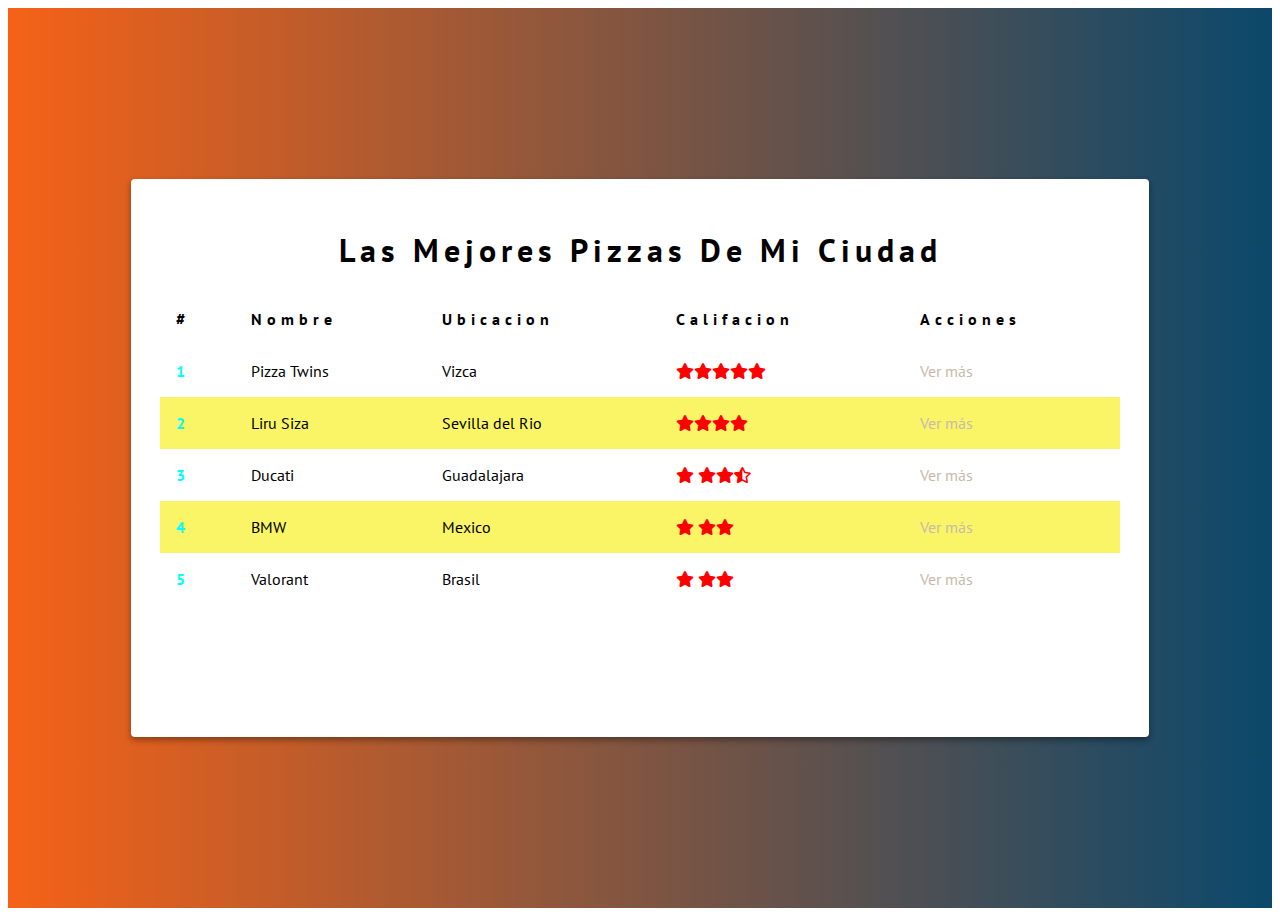
<file: index.html>
<!DOCTYPE html>
<html lang="en">
<head>
    <meta charset="UTF-8">
    <meta http-equiv="X-UA-Compatible" content="IE=edge">
    <meta name="viewport" content="width=device-width, initial-scale=1.0">
    <title>Las mejores pizzas de mi ciudad</title>
    <link rel="preconnect" href="https://fonts.googleapis.com"> 
    <link rel="preconnect" href="https://fonts.gstatic.com" crossorigin> 
    <link href="https://fonts.googleapis.com/css2?family=PT+Sans:ital,wght@0,400;0,700;1,400&display=swap" rel="stylesheet">    
    <link rel="stylesheet" href="https://necolas.github.io/normalize.css/8.0.1/normalize.css">
    <link rel="stylesheet" href="./font-awesome/css/all.min.css">
    <link rel="stylesheet" href="./assets/css/main.css">
    <link rel="stylesheet" href="https://cdnjs.cloudflare.com/ajax/libs/animate.css/4.1.1/animate.min.css">
</head>
<body>
    <div class="container">
        <div class="content animate__animated animate__fadeInDown"> 
            <header>
                <h1 class="title">Las mejores pizzas de mi ciudad</h1>
            </header>
            <table class="table">
                <thead>
                    <th>#</th>
                    <th>Nombre</th>
                    <th>Ubicacion</th>
                    <th>Califacion</th>
                    <th>Acciones</th>
                </thead> 
                <tbody>
                    <tr>
                        <td>1</td>
                        <td>Pizza Twins</td>
                        <td>Vizca</td>
                        <td><i class="fas fa-star"></i><i class="fas fa-star"></i><i class="fas fa-star"></i><i class="fas fa-star"></i><i class="fas fa-star"></i></td>
                        <td>
                            <a href="./restaurantes/twins.html">Ver más</a>
                        </td>
                    </tr>
                    <tr>
                        <td>2</td>
                        <td>Liru Siza</td>
                        <td>Sevilla del Rio</td>
                        <td><i class="fas fa-star"></i><i class="fas fa-star"></i><i class="fas fa-star"></i><i class="fas fa-star"></i></td>
                        <td>
                            <a href="./restaurantes/lirusisa.html">Ver más</a>
                        </td>
                    </tr>
                    <tr>
                        <td>3</td>
                        <td>Ducati</td>
                        <td>Guadalajara</td>
                        <td><i class="fas fa-star"></i> <i class="fas fa-star"></i><i class="fas fa-star"></i><i class="fas fa-star-half-alt"></i></td>
                        <td>
                            <a href="./restaurantes/ducati.html">Ver más</a>
                        </td>
                    </tr>
                    <tr>
                        <td>4</td>
                        <td>BMW</td>
                        <td>Mexico</td>
                        <td><i class="fas fa-star"></i> <i class="fas fa-star"></i><i class="fas fa-star"></i></td>
                        <td>
                            <a href="./restaurantes/bmw.html">Ver más</a>
                        </td>
                    <tr>
                        <td>5</td>
                        <td>Valorant</td>
                        <td>Brasil</td>
                        <td><i class="fas fa-star"></i> <i class="fas fa-star"></i><i class="fas fa-star"></i></td>
                        <td>
                          <a href="./restaurantes/valorant.html">Ver más</a>
                        </td>
                    </tr>
                </tbody>
            </table>
        </div>
    </div>
    <script src="./assets/script/main.js"></script>
</body>
</html>
</file>
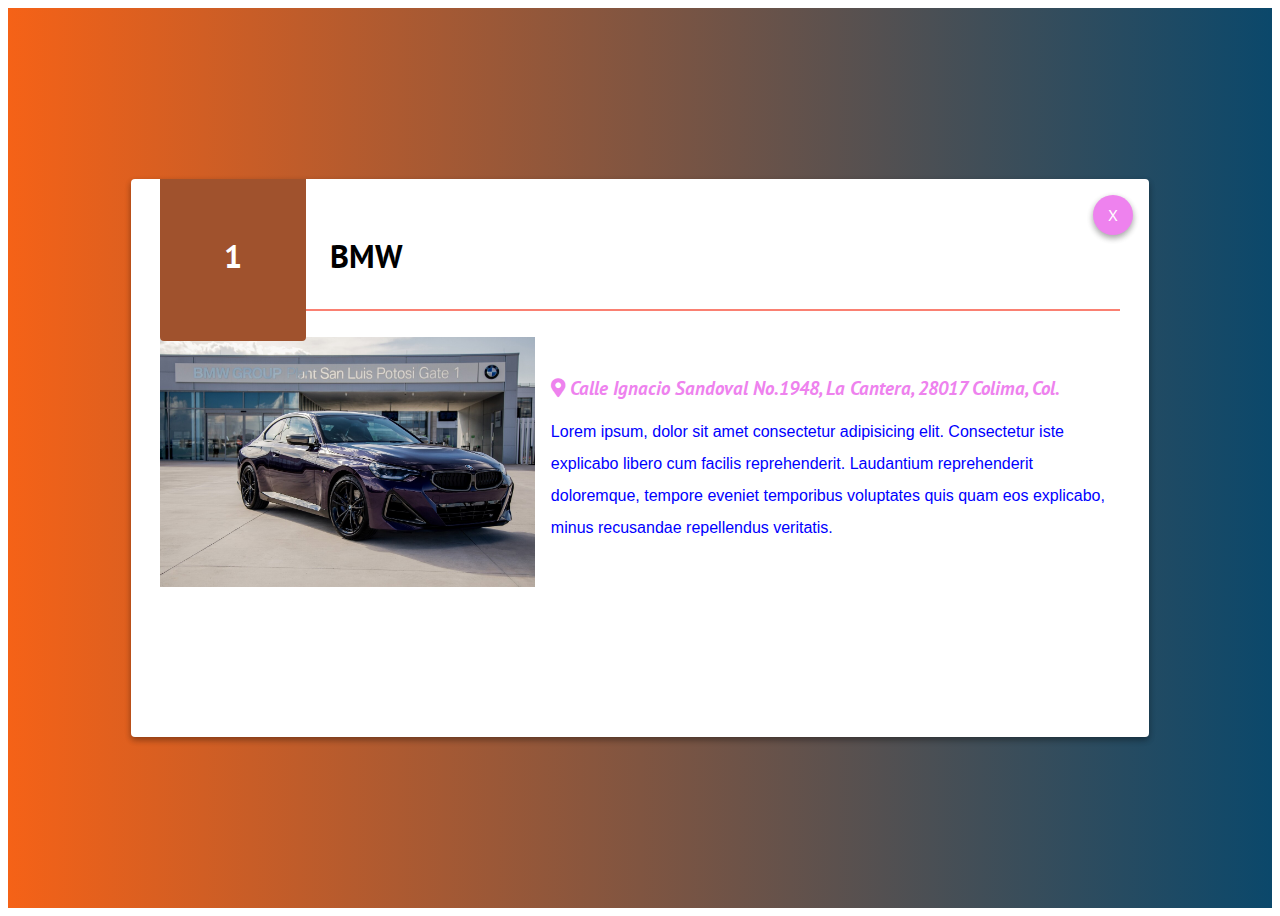
<file: restaurantes/bmw.html>
<!DOCTYPE html>
<html lang="en">
<head>
    <meta charset="UTF-8">
    <meta http-equiv="X-UA-Compatible" content="IE=edge">
    <meta name="viewport" content="width=device-width, initial-scale=1.0">
    <title>Las mejores pizzas de mi ciudad</title>

    <link rel="preconnect" href="https://fonts.googleapis.com"> 
    <link rel="preconnect" href="https://fonts.gstatic.com" crossorigin> 
    <link href="https://fonts.googleapis.com/css2?family=PT+Sans:ital,wght@0,400;0,700;1,400&display=swap" rel="stylesheet">    
    <link rel="stylesheet" href="https://necolas.github.io/normalize.css/8.0.1/normalize.css">
    <link rel="stylesheet" href="../font-awesome/css/all.min.css">
    <link rel="stylesheet" href="../assets/css/main.css">
    <link rel="stylesheet" href="https://cdnjs.cloudflare.com/ajax/libs/animate.css/4.1.1/animate.min.css">
</head>
<body>
    <div class="container">
        <div class="content animate__animated animate__fadeInDown"> 
            <div class="actions">
                <a href="../" class="close">
                    <span>X</span>
                </a>
            </div>
            <header>
                <h2 class="title-item">
                    <span class="position">1</span>
                    BMW</h2>
            </header>
            <section>
               <img src="../assets/images/bmw.jpeg" class="main-image"alt="Ferrari de en sueños!"> 
               <div class="text">
                   <address class="address">
                    <i class="fas fa-map-marker-alt"></i>
                    Calle Ignacio Sandoval No.1948, La Cantera, 28017 Colima, Col.
                   </address>
                   <p class="paragraph">Lorem ipsum, dolor sit amet consectetur adipisicing elit.
                        Consectetur iste explicabo libero cum facilis reprehenderit.
                         Laudantium reprehenderit doloremque, tempore eveniet temporibus voluptates quis quam eos explicabo,
                        minus recusandae repellendus veritatis.</p>

               </div>
            </section>
        </div>
    </div>
    <script src="../assets/script/main.js"></script>
</body>
</html>
</file>
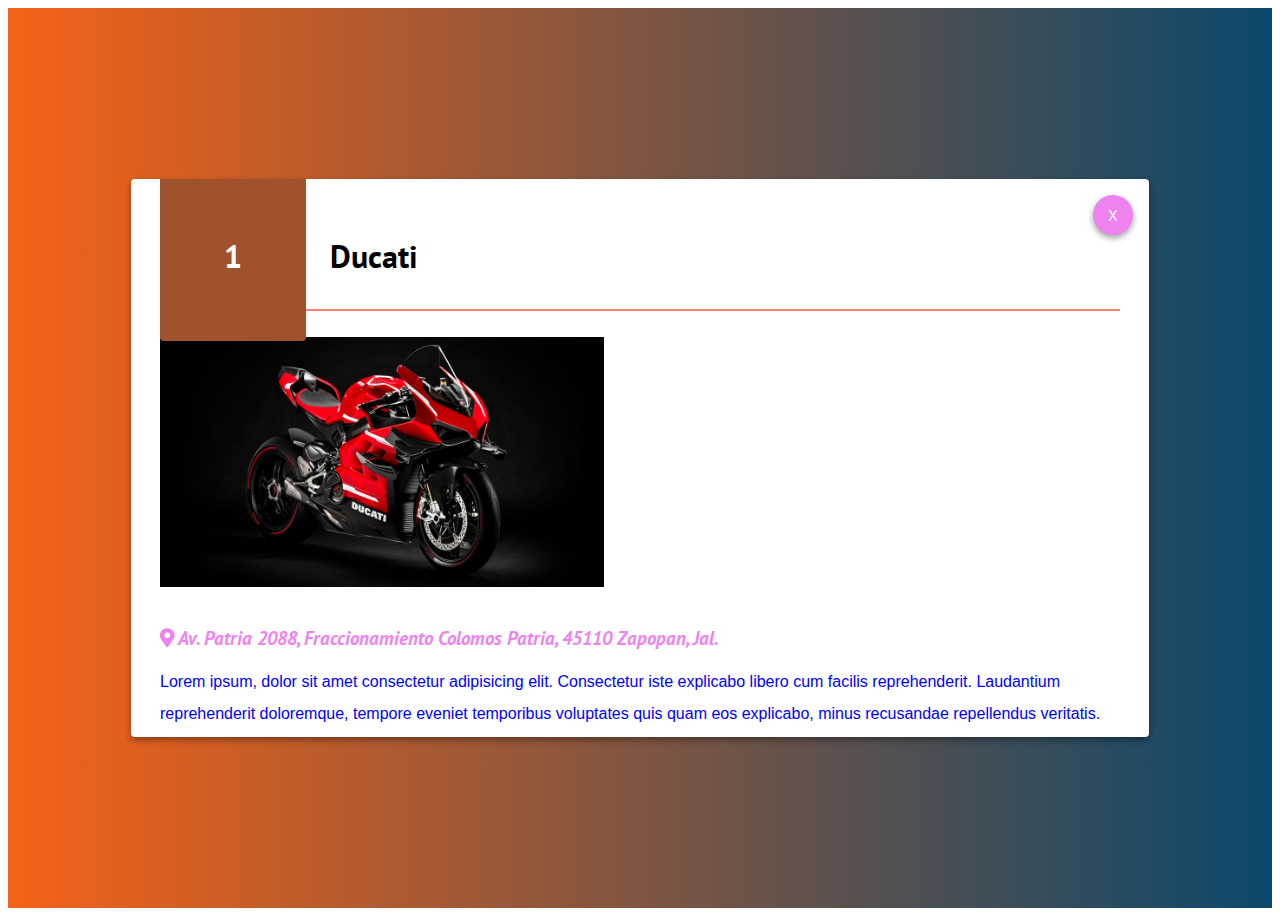
<file: restaurantes/ducati.html>
<!DOCTYPE html>
<html lang="en">
<head>
    <meta charset="UTF-8">
    <meta http-equiv="X-UA-Compatible" content="IE=edge">
    <meta name="viewport" content="width=device-width, initial-scale=1.0">
    <title>Las mejores pizzas de mi ciudad</title>

    <link rel="preconnect" href="https://fonts.googleapis.com"> 
    <link rel="preconnect" href="https://fonts.gstatic.com" crossorigin> 
    <link href="https://fonts.googleapis.com/css2?family=PT+Sans:ital,wght@0,400;0,700;1,400&display=swap" rel="stylesheet">    
    <link rel="stylesheet" href="https://necolas.github.io/normalize.css/8.0.1/normalize.css">
    <link rel="stylesheet" href="../font-awesome/css/all.min.css">
    <link rel="stylesheet" href="../assets/css/main.css">
    <link rel="stylesheet" href="https://cdnjs.cloudflare.com/ajax/libs/animate.css/4.1.1/animate.min.css">
</head>
<body>
    <div class="container">
        <div class="content animate__animated animate__fadeInDown"> 
            <div class="actions">
                <a href="../" class="close">
                    <span>X</span>
                </a>
            </div>
            <header>
                <h2 class="title-item">
                    <span class="position">1</span>
                    Ducati</h2>
            </header>
            <section>
               <img src="../assets/images/ducati.jpeg" class="main-image"alt="Ferrari de en sueños!"> 
               <div class="text">
                   <address class="address">
                    <i class="fas fa-map-marker-alt"></i>
                    Av. Patria 2088, Fraccionamiento Colomos Patria, 45110 Zapopan, Jal.
                   </address>
                   <p class="paragraph">Lorem ipsum, dolor sit amet consectetur adipisicing elit.
                        Consectetur iste explicabo libero cum facilis reprehenderit.
                         Laudantium reprehenderit doloremque, tempore eveniet temporibus voluptates quis quam eos explicabo,
                        minus recusandae repellendus veritatis.</p>

               </div>
            </section>
        </div>
    </div>
    <script src="../assets/script/main.js"></script>
</body>
</html>
</file>
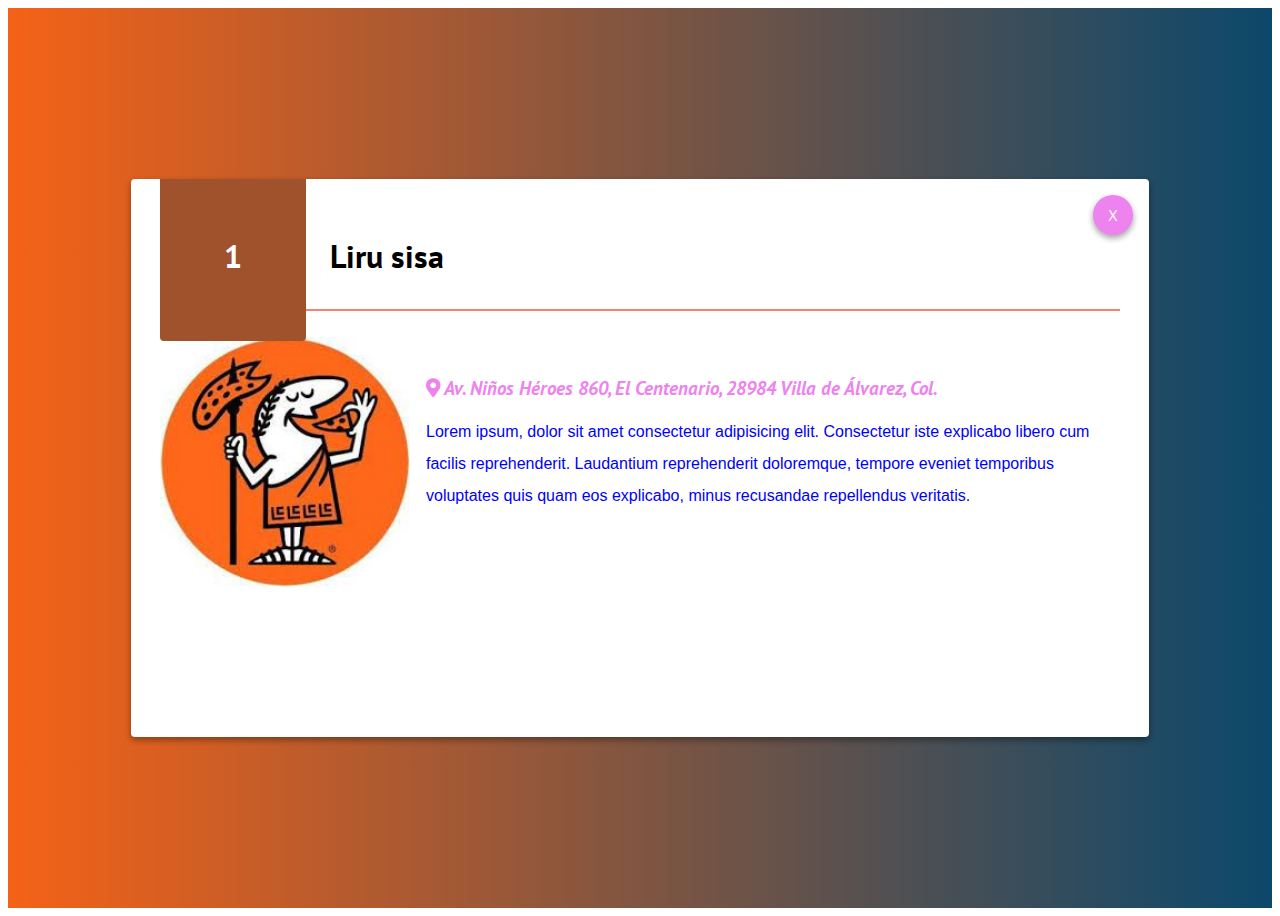
<file: restaurantes/lirusisa.html>
<!DOCTYPE html>
<html lang="en">
<head>
    <meta charset="UTF-8">
    <meta http-equiv="X-UA-Compatible" content="IE=edge">
    <meta name="viewport" content="width=device-width, initial-scale=1.0">
    <title>Las mejores pizzas de mi ciudad</title>

    <link rel="preconnect" href="https://fonts.googleapis.com"> 
    <link rel="preconnect" href="https://fonts.gstatic.com" crossorigin> 
    <link href="https://fonts.googleapis.com/css2?family=PT+Sans:ital,wght@0,400;0,700;1,400&display=swap" rel="stylesheet">    
    <link rel="stylesheet" href="https://necolas.github.io/normalize.css/8.0.1/normalize.css">
    <link rel="stylesheet" href="../font-awesome/css/all.min.css">
    <link rel="stylesheet" href="../assets/css/main.css">
    <link rel="stylesheet" href="https://cdnjs.cloudflare.com/ajax/libs/animate.css/4.1.1/animate.min.css">
</head>
<body>
    <div class="container">
        <div class="content animate__animated animate__fadeInDown"> 
            <div class="actions">
                <a href="../" class="close">
                    <span>X</span>
                </a>
            </div>
            <header>
                <h2 class="title-item">
                    <span class="position">1</span>
                    Liru sisa</h2>
            </header>
            <section>
               <img src="../assets/images/lirusisa.jpeg" class="main-image"alt="Ferrari de en sueños!"> 
               <div class="text">
                   <address class="address">
                    <i class="fas fa-map-marker-alt"></i>
                    Av. Niños Héroes 860, El Centenario, 28984 Villa de Álvarez, Col.
                   </address>
                   <p class="paragraph">Lorem ipsum, dolor sit amet consectetur adipisicing elit.
                        Consectetur iste explicabo libero cum facilis reprehenderit.
                         Laudantium reprehenderit doloremque, tempore eveniet temporibus voluptates quis quam eos explicabo,
                        minus recusandae repellendus veritatis.</p>

               </div>
            </section>
        </div>
    </div>
    <script src="../assets/script/main.js"></script>
</body>
</html>
</file>
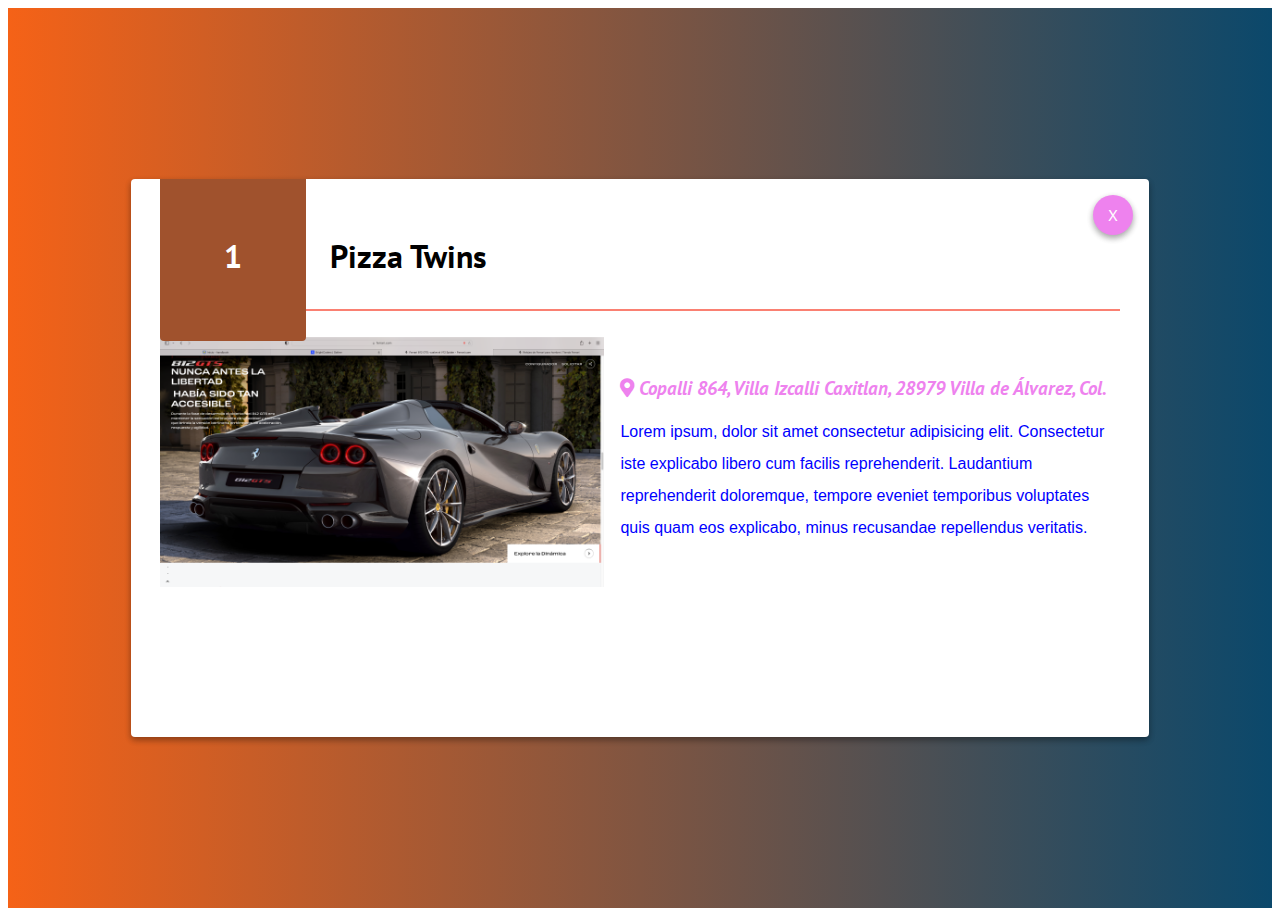
<file: restaurantes/twins.html>
<!DOCTYPE html>
<html lang="en">
<head>
    <meta charset="UTF-8">
    <meta http-equiv="X-UA-Compatible" content="IE=edge">
    <meta name="viewport" content="width=device-width, initial-scale=1.0">
    <title>Las mejores pizzas de mi ciudad</title>

    <link rel="preconnect" href="https://fonts.googleapis.com"> 
    <link rel="preconnect" href="https://fonts.gstatic.com" crossorigin> 
    <link href="https://fonts.googleapis.com/css2?family=PT+Sans:ital,wght@0,400;0,700;1,400&display=swap" rel="stylesheet">    
    <link rel="stylesheet" href="https://necolas.github.io/normalize.css/8.0.1/normalize.css">
    <link rel="stylesheet" href="../font-awesome/css/all.min.css">
    <link rel="stylesheet" href="../assets/css/main.css">
    <link rel="stylesheet" href="https://cdnjs.cloudflare.com/ajax/libs/animate.css/4.1.1/animate.min.css">
</head>
<body>
    <div class="container">
        <div class="content animate__animated animate__fadeInDown"> 
            <div class="actions">
                <a href="../" class="close">
                    <span>X</span>
                </a>
            </div>
            <header>
                <h2 class="title-item">
                    <span class="position">1</span>
                    Pizza Twins</h2>
            </header>
            <section>
               <img src="../assets/images/ferrari.png" class="main-image"alt="Ferrari de en sueños!"> 
               <div class="text">
                   <address class="address">
                    <i class="fas fa-map-marker-alt"></i>
                       Copalli 864, Villa Izcalli Caxitlan, 28979 Villa de Álvarez, Col.
                   </address>
                   <p class="paragraph">Lorem ipsum, dolor sit amet consectetur adipisicing elit.
                        Consectetur iste explicabo libero cum facilis reprehenderit.
                         Laudantium reprehenderit doloremque, tempore eveniet temporibus voluptates quis quam eos explicabo,
                        minus recusandae repellendus veritatis.</p>

               </div>
            </section>
        </div>
    </div>
    <script src="../assets/script/main.js"></script>
</body>
</html>
</file>
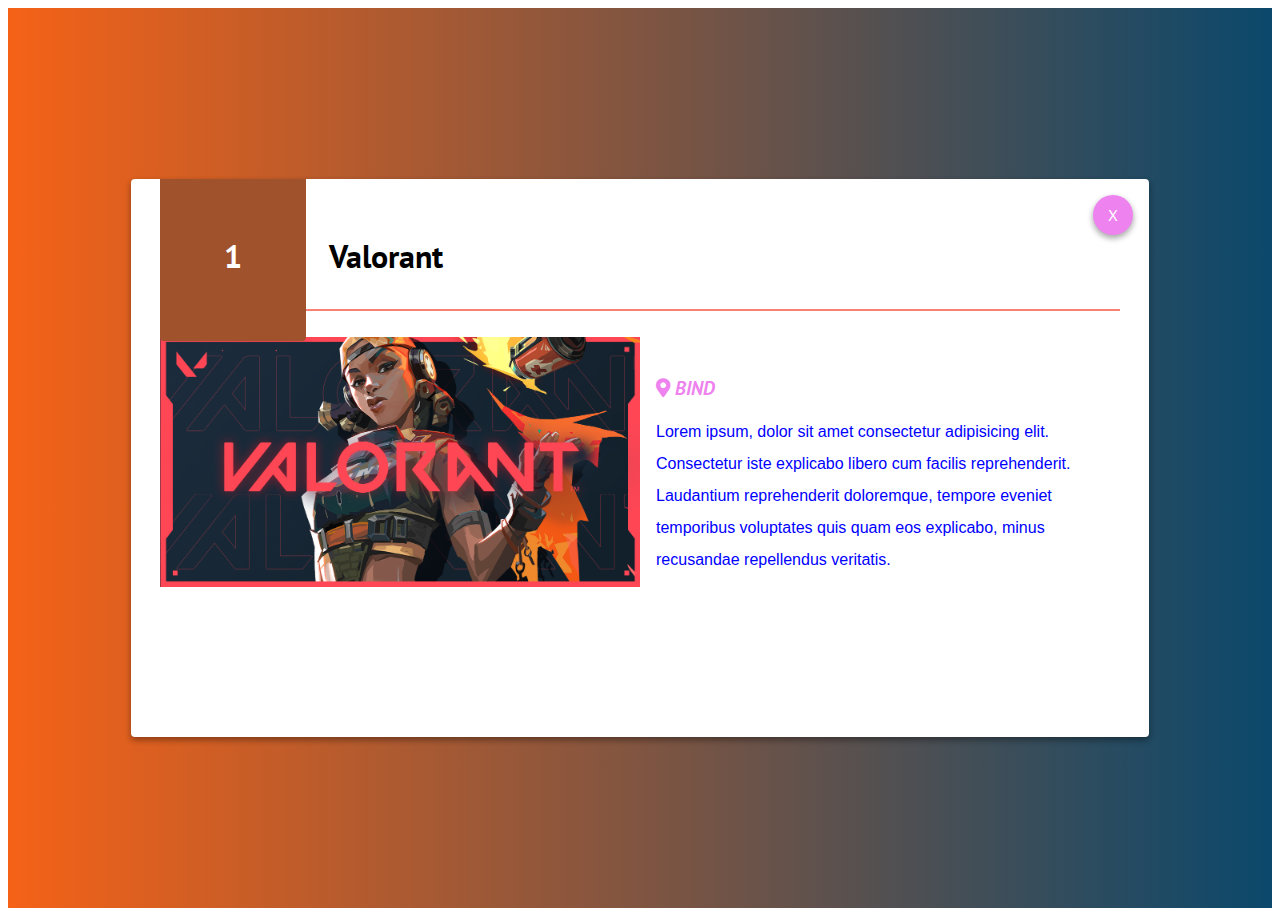
<file: restaurantes/valorant.html>
<!DOCTYPE html>
<html lang="en">
<head>
    <meta charset="UTF-8">
    <meta http-equiv="X-UA-Compatible" content="IE=edge">
    <meta name="viewport" content="width=device-width, initial-scale=1.0">
    <title>Las mejores pizzas de mi ciudad</title>

    <link rel="preconnect" href="https://fonts.googleapis.com"> 
    <link rel="preconnect" href="https://fonts.gstatic.com" crossorigin> 
    <link href="https://fonts.googleapis.com/css2?family=PT+Sans:ital,wght@0,400;0,700;1,400&display=swap" rel="stylesheet">    
    <link rel="stylesheet" href="https://necolas.github.io/normalize.css/8.0.1/normalize.css">
    <link rel="stylesheet" href="../font-awesome/css/all.min.css">
    <link rel="stylesheet" href="../assets/css/main.css">
    <link rel="stylesheet" href="https://cdnjs.cloudflare.com/ajax/libs/animate.css/4.1.1/animate.min.css">
</head>
<body>
    <div class="container">
        <div class="content animate__animated animate__fadeInDown"> 
            <div class="actions">
                <a href="../" class="close">
                    <span>X</span>
                </a>
            </div>
            <header>
                <h2 class="title-item">
                    <span class="position">1</span>
                    Valorant</h2>
            </header>
            <section>
               <img src="../assets/images/Raze.png" class="main-image"alt="Ferrari de en sueños!"> 
               <div class="text">
                   <address class="address">
                    <i class="fas fa-map-marker-alt"></i>
                       BIND
                   </address>
                   <p class="paragraph">Lorem ipsum, dolor sit amet consectetur adipisicing elit.
                        Consectetur iste explicabo libero cum facilis reprehenderit.
                         Laudantium reprehenderit doloremque, tempore eveniet temporibus voluptates quis quam eos explicabo,
                        minus recusandae repellendus veritatis.</p>

               </div>
            </section>
        </div>
    </div>
    <script src="../assets/script/main.js"></script>
</body>
</html>
</file>
<file: assets/css/main.css>
/* Color Theme Swatches in Hex 
.Retro-Futurism-1-hex { color: #D90B1C; }
.Retro-Futurism-2-hex { color: #FAF566; }
.Retro-Futurism-3-hex { color: #9ACFDD; }
.Retro-Futurism-4-hex { color: #CABAAB; }
.Retro-Futurism-5-hex { color: #202731; }
*/

html{
    font-family: 'PT Sans', sans-serif;
}

.container{
    background: #9ACFDD; /* fallback for old browsers */
    background: -webkit-linear-gradient(to right, #F56217, #0B486B);  /* Chrome 10-25, Safari 5.1-6 */
    background: linear-gradient(to right, #F56217, #0B486B); /* W3C, IE 10+/ Edge, Firefox 16+, Chrome 26+, Opera 12+, Safari 7+ */
    height: 100vh;
    display: flex;
    align-items: center;
    justify-content: center;
}

.content{
    max-width: 960px;
    width: 100%;
    height: 80vh;
    background-color: white;
    box-shadow: 0 3px 6px rgba(0, 0, 0, 0.16), 0 3px 6px rgba(0, 0, 0, 0.23);
    border-radius: 4px;
    position: relative;
    overflow: scroll;
}
.content{
    padding: 1em;
}
td{
    display: block;
    width: 100%;
}
td:nth-of-type(1){
    font-size: 1.5em;
    font-weight: bold;
    color: aqua;
}

th{
    display: none;
    letter-spacing: 5px;
}
a{
    text-decoration-line: none;
    color: #CABAAB;
    
}
img{
    max-width: 100%;
}
.title{
    text-transform: capitalize;
    text-align: center;
    letter-spacing: 5px;
    
}

.title:hover {
    transform: scale(1.2,1.2);
}

.paragraph{
    line-height: 2em;
    font-weight: 400;
    color: blue;
    font-family: Arial, Helvetica, sans-serif;
}
.table{
    width: 100%;
    border-spacing: 0;
}
.table td, .table th{
    padding: 1em;
    text-align: left;
}
.table tr:nth-child(even){
    background-color: #FAF566;
}
.fa-star, .fa-star-half-alt, .fa-star-o{
    color: red;
}

.title-item{
    /*border-bottom-style: solid;
    border-width: 2px;
    border-color: salmon;*/
    border-bottom: salmon 2px solid;
    padding-bottom: 1em;
    font-size: 2em;
     
}
.position{
    background-color: sienna;
    color: white;
    padding: 2em;
    /*border-top-left-radius: 2em;
    border-top-right-radius: 2em;
    border-bottom-left-radius: 2em;
    border-bottom-right-radius: 2em;*/
    border-radius: 4px;
    margin-right: 0.5em;
}
.actions{
    position: absolute;
    top: 1em;
    right: 1em;
}
.close{
    height: 40px;
    width: 40px;
    color: white;
    border-radius: 50%;
    background-color: violet;
    display: inline-block;
    box-shadow: 0 3px 6px rgba(0, 0, 0, 0.16), 0 3px 6px rgba(0, 0, 0, 0.23);
    font-weight: 300;
    cursor: pointer;
    display: flex;
    align-items: center;
    justify-content: center;

}
a:hover{
    opacity: 0.8;
}
a:focus{
    background-color: red;
}
.address{
    font-weight: bold;
    color: violet;
    font-size: 1.2em;
    margin-top:2em ;
    display: inline-block;
    
}
.main-image{
    float: left;
    margin-right: 1em;
    height: 250px;
}
@media(min-height:550px){
    .content{
        height: 500px;
    }
    
}
@media(min-width:900px){
    
    th{
        display: table-cell;
    }
    td{
        display: table-cell;
        width: auto;
    }
    td:nth-of-type(1){
        font-size: 1em;
    }
        .content{
            padding: 1.8em;
        }
    
}
</file>
